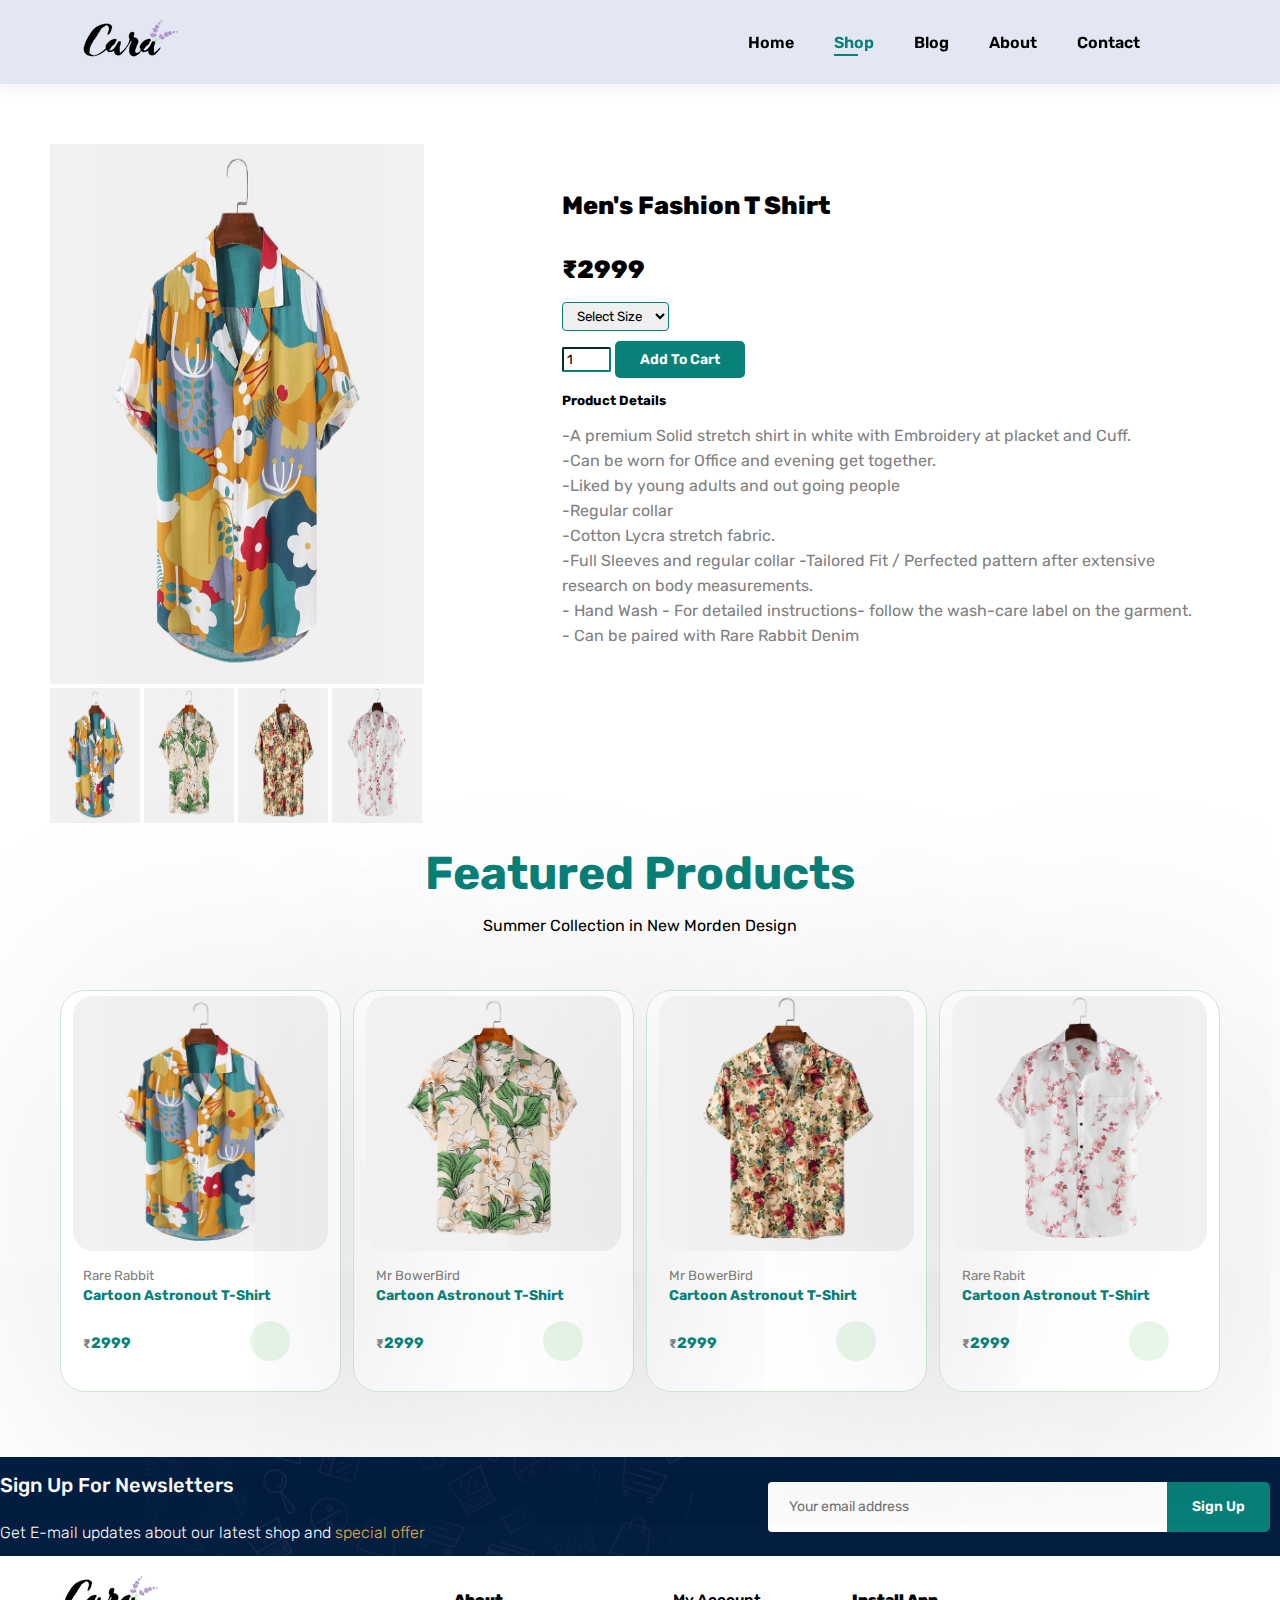
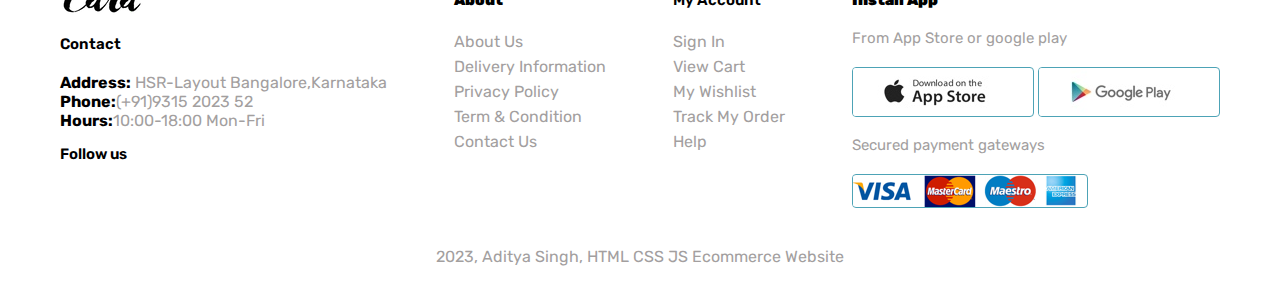
<file: Product.html>
<!DOCTYPE html>
<html lang="en">
<head>
    <meta charset="UTF-8">
    <meta http-equiv="X-UA-Compatible" content="IE=edge">
    <meta name="viewport" content="width=device-width, initial-scale=1.0">
    <title>Cara</title>
    <link rel="stylesheet" href="script.css">
</head>
<body>
    <section>
        <!-- header start here -->
        <header id="header">
            <a href="#"><img src="./img/logo.png" class="logo"></a>
          <div>
            <ul id="navbar">
            <li><a href="index.html">Home</a></li>
            <li><a class="active" href="shop.html">Shop</a></li>
            <li><a href="blog.html">Blog</a></li>
            <li><a href="about.html">About</a></li>
            <li><a href="contact.html">Contact</a></li>
            <li id="lg-bag"><a href="cart.html"><span><i class="ri-shopping-bag-2-line"></i></span></a></li>
            <a id="close" href="#"><span><i class="ri-close-fill"></i></span></a>
            </ul>
          </div>
          <div id="mobile">
              <a href="cart.html"><span><i class="ri-shopping-bag-2-line"></i></span></a>
              <i id="bar" class="ri-menu-fold-line"></i>
          </div>
        </header>
        <!-- header ends here -->

        <!-- main section start here -->
        <main>
            <!-- single product section start here -->
            <div id="main-content">
                <div id="all-pics">
                   <div class="main-pic" >
                      <img src="./img/Products/f1.jpg" alt="" srcset="" id="main_big_img" width="100%">
                   </div>
                   <div class="small-img">
                     <img src="./img/Products/f1.jpg" alt="" srcset="" class="small_pic" width="100%">
                     <img src="./img/Products/f2.jpg" alt="" srcset="" class="small_pic" width="100%">
                     <img src="./img/Products/f3.jpg" alt="" srcset="" class="small_pic" width="100%">
                     <img src="./img/Products/f4.jpg" alt="" srcset="" class="small_pic" width="100%" >
                    </div>
                </div>
                <div id="product-detail">
                    <h4>Men's Fashion T Shirt</h4>
                    <h4><span>₹</span>2999</h4>
                    <select name="Size" id="Size-button">
                        <option value="Select">Select Size</option>
                        <option value="S">S</option>
                        <option value="M">M</option>
                        <option value="L">L</option>
                        <option value="XL">XL</option>
                    </select> <br>
                    <input type="number" id="Qunatity" min="0" max="5" type="submit" value="1">
                    <span ><button class="normal">Add To Cart</button></span>
                    <h5>Product Details</h5>
                    <p>-A premium Solid stretch shirt in white with Embroidery at placket and Cuff.<br>
                        -Can be worn for Office and evening get together.<br>
                        -Liked by young adults and out going people <br>
                        -Regular collar <br>
                        -Cotton Lycra stretch fabric. <br>
                        -Full Sleeves and regular collar
                        -Tailored Fit / Perfected pattern after extensive research on body measurements. <br>
                        - Hand Wash - For detailed instructions- follow the wash-care label on the garment. <br>
                        - Can be paired with Rare Rabbit Denim <br>
                        
                        </p>
                </div>
            </div>
            <!-- single product section end here -->

            <!-- Feature section start here... -->
            <div id="products" class="section-p1">
                <span class="Heading-Seller"><h2>Featured Products</h2></span>
                <p>Summer Collection in New Morden Design</p>
                <div class="pro-container">
                    <div class="product">
                        <img src="./img/Products/f1.jpg">
                        <div class="des">
                            <span>Rare Rabbit</span>
                            <h5>Cartoon Astronout T-Shirt</h5>
                            <div class="star">
                                <i class="ri-star-line"></i> 
                                <i class="ri-star-line"></i>
                                <i class="ri-star-line"></i>
                                <i class="ri-star-line"></i>
                                <i class="ri-star-line"></i>
                            </div>
                            <h4><span>₹</span>2999</h4>
                        </div>
                        <div class="cart">
                            <a href="#"><i class="ri-shopping-cart-fill"></i></a>
                        </div>
                    </div>
                    <div class="product">
                        <img src="./img/Products/f2.jpg">
                        <div class="des">
                            <span>Mr BowerBird</span>
                            <h5>Cartoon Astronout T-Shirt</h5>
                            <div class="star">
                                <i class="ri-star-line"></i> 
                                <i class="ri-star-line"></i>
                                <i class="ri-star-line"></i>
                                <i class="ri-star-line"></i>
                                <i class="ri-star-line"></i>
                            </div>
                            <h4><span>₹</span>2999</h4>
                        </div>
                        <div class="cart">
                            <a href="#"><i class="ri-shopping-cart-fill"></i></a>
                        </div>
                    </div>
                    <div class="product">
                        <img src="./img/Products/f3.jpg">
                        <div class="des">
                            <span>Mr BowerBird</span>
                            <h5>Cartoon Astronout T-Shirt</h5>
                            <div class="star">
                                <i class="ri-star-line"></i> 
                                <i class="ri-star-line"></i>
                                <i class="ri-star-line"></i>
                                <i class="ri-star-line"></i>
                                <i class="ri-star-line"></i>
                            </div>
                            <h4><span>₹</span>2999</h4>
                        </div>
                        <div class="cart">
                            <a href="#"><i class="ri-shopping-cart-fill"></i></a>
                        </div>
                    </div>
                    <div class="product">
                        <img src="./img/Products/f4.jpg">
                        <div class="des">
                            <span>Rare Rabit</span>
                            <h5>Cartoon Astronout T-Shirt</h5>
                            <div class="star">
                                <i class="ri-star-line"></i> 
                                <i class="ri-star-line"></i>
                                <i class="ri-star-line"></i>
                                <i class="ri-star-line"></i>
                                <i class="ri-star-line"></i>
                            </div>
                            <h4><span>₹</span>2999</h4>
                        </div>
                        <div class="cart">
                            <a href="#"><i class="ri-shopping-cart-fill"></i></a>
                        </div>
                    </div>
                </div>
            
            
            </div>
            <!-- feature section end here... -->

             <!-- Newletter section start here... -->
             <div id="News">
                <div class="new-text">
                   <h4>Sign Up For Newsletters</h4>
                   <p>Get E-mail updates about our latest shop and <span>special offer</span></p>
                </div>
                <div class="form">
                    <input type="email" name="Your email address" id="Input-email" placeholder="Your email address">
                     <button class="normal">Sign Up</button>
                </div>
             </div>
             <!-- NewLetter Section ends here... -->
        </main>
        <!-- main section ends here -->

        <!-- footer stareted here -->
        <footer >
                <div id="footer" class="section-p1">
                <div class="col-1">
                    <img src="./img/logo.png" alt="logo">
                    <p>Contact</p>
                    <ul>
                        <li><strong>Address:</strong> <span>HSR-Layout Bangalore,Karnataka</span></li>
                        <li><strong>Phone:</strong><span>(+91)9315 2023 52</span></li>
                        <li><strong>Hours:</strong><span>10:00-18:00 Mon-Fri</span></li>
                    </ul>
                    <p>Follow us</p>
                    <div class="icon">
                        <i class="ri-facebook-fill"></i>
                        <i class="ri-twitter-fill"></i>
                        <i class="ri-instagram-fill"></i>
                        <i class="ri-pinterest-fill"></i>
                        <i class="ri-youtube-fill"></i>
                    </div>
                </div>
                <div class="col-2">
                    <p><strong>About</strong></p>
                    <ul>
                        <li>About Us</li>
                        <li>Delivery Information</li>
                        <li>Privacy Policy</li>
                        <li>Term & Condition</li>
                        <li>Contact Us</li>
                    </ul>
                </div>
                <div class="col-3">
                    <p>My Account</p>
                    <ul>
                        <li>Sign In</li>
                        <li>View Cart</li>
                        <li>My Wishlist</li>
                        <li>Track My Order</li>
                        <li>Help</li>
                    </ul>
                </div>
                <div class="col-4">
                    <p><strong> Install App</strong></p>
                    <div class="App-Store">
                        <p>From App Store or google play</p>
                        <img src="./img/Pay/app.jpg" alt="" srcset="">
                        <img src="./img/Pay/play.jpg" alt="" srcset="">
                        <p>Secured payment gateways</p>
                        <img src="./img/Pay/pay.png" alt="" srcset="">
                    </div>
                </div>
            </div>  
            <div class="copyright">
                <p><i class="ri-copyright-line"></i>2023, Aditya Singh, HTML CSS JS Ecommerce Website</p>
            </div>
        </footer>
 <script src="./index.js"></script>
            
</body>
</html>
</file>
<file: script.css>
@import url('https://fonts.googleapis.com/css2?family=Rubik:wght@300&display=swap');




*{
    margin: 0;
    padding: 0;
    font-family: 'Rubik',sans-serif;
}
h1{
    font-size: 50px;
    line-height: 64px;
    color: #222;
}
h2{
    font-size: 46px;
    line-height: 54px;
    color: #222;
}
h4{
    font-size: 20px;
    line-height: 64px;
    color: #222;
}
h6{
    font-weight: 700;
    font-size: 12px;
}
p{
    font-size: 16px;
    margin: 15px 0 20px 0;
    color: #465b52;
}
body{
    width: 100%;
}
button .normal{
    font-size: 14px;
    font-weight: 600;
    padding: 15px 30px;
    color: #000;
    background-color: #fff;
    border-radius: 4px;
    cursor: pointer;
    border: none;
    outline: none;
}
/* Header started here.................. */

#header{
    display: flex;
    align-items: center;
    justify-content: space-between;
    padding: 20px 80px;
    background: #E3E6F3;
    box-shadow: 0 5px 15px rgba(0,0,0,0.06);
    position: sticky;
    z-index: 999;
    top: 0;
    left: 0;
}
#navbar{
    display: flex;
    align-items: center;
    justify-content: space-between;
    
}
#navbar li{
    list-style: none;
    padding: 0 20px;
    position: relative;
}
#navbar li>a{
    text-decoration: none;
    font-size: 16px;
    color: black;
    font-weight: 600;
    transition:0.3s ease ;
}
#navbar li>a:hover,#navbar li>a.active{
    color: #088178;
    
}
#navbar li>a.active::after,#navbar li>a:hover::after{
    content: "";
    /* text-decoration: underline; */
    width: 30%;
    height: 2px;
    background: #088178;
    position:absolute;
    bottom: -4px;
    left: 20px;
}

#mobile{
    display: none;
    align-items: center;

}
#close{
    display: none;
}
/* Here  Header  css completed */

/* Main is started here........ */

/* 1. hero section is started... */
#hero{
    background-image: url(./img/hero4.png);
    height: 90vh;
    width: 87.2%;
    background-size: cover;
    background-position: top 25% right 0px;
    padding: 0 80px ;
    display: flex;
    flex-direction: column;
    align-items: flex-start;
    justify-content: center;
}
#hero>h4{
    padding-bottom: 15px;
}
#hero>h1{
    color:#088178 ;
}
#hero>button{
    background-image: url(./img/button.png);
    background-color: transparent;
    background-size: contain;
    border: 0;
    color: #088178;
    padding: 14px 80px 14px 65px;
    background-repeat: no-repeat;
    cursor: pointer;
    font-weight: 500;
    font-size: 15px;
}

/* Hero section ends here............ */

/* 2. Features section start here....... */
.section-p1{
    padding: 20px 60px;
  }

#feature .fe-box{
     width:130px ;
     text-align: center; 
     padding: 20px 10px;
     box-shadow: 20px 20px 30px rgba(0,0,0,0.30) ;
     border: 1px solid #cce7d0;
     border-radius: 4px;
     margin:15px 0 ;
}

#feature .fe-box:hover{
    box-shadow: 10px 10px 40px grey;
    transition: 0.3s ease;
}
#feature .fe-box h6{
    background-color: #fddde4;
    padding: 9px 8px 6px 8px;
    line-height: 1;
    border-radius: 4px;
    color: #088178;
    display: inline-block;
}

#feature .fe-box img{
    width: 100%;
    margin-bottom: 10px;
}

#feature{
    display: flex;
    align-items: center;
    justify-content: space-between;
    flex-wrap: wrap;
}

#feature .fe-box:nth-child(2) h6{
        background-color: #cdebbc;
}
#feature .fe-box:nth-child(3) h6{
    background-color: #d1e8f2;
}
#feature .fe-box:nth-child(4) h6{
    background-color: #ccd4f8;
}
#feature .fe-box:nth-child(5) h6{
    background-color: #f6dbf6;
}
#feature .fe-box:nth-child(6) h6{
    background-color: #fff2e5;
}

/* here Feature section ends */

/*  3. our best sellers start here*/

#products{
    text-align: center;
}
#products p{
    color: black;
}
#products .Heading-Seller>h2{
    color: #088178;
}
#products .Heading-Seller>h2:hover{
    transition: 0.5s ease;
    transition: transform 125ms;
    transform: translateY(-5px);
    color: gold;
}
#products .pro-container{
    display: flex;
    justify-content: space-between;
    padding-top: 20px;
    flex-wrap: wrap;
}
#products .pro-container .product{
    width: 22%;
    min-width: 200px;
    padding: 5px 12px;
    border: 1px solid  #cce7d0;
    border-radius: 25px;
    cursor: pointer;
    box-shadow: 20px 20px 250px rgba(0, 0, 0, 0.139);
    margin: 15px 0;
    position: relative;
}
#products .pro-container .product:hover{
    box-shadow: 20px 20px 30px rgba(0, 0, 0, 0.231);
    transition: 0.3 ease;
}
#products .pro-container .product>img{
    width: 100%;
    border-radius: 20px;
}
#products .pro-container .product .des{
    text-align: start;
    /* here padding must be 10 10 */
    padding:  10px;
}
#products .pro-container .product .des span{
    color:grey;
    font-size: smaller;
}
#products .pro-container .product .des h5{
    padding-top: 3px;
    padding-bottom: 7px;
    color: #088178;
    font-size: 14px;
}
#products .pro-container .product .des .star i:nth-child(-n +4){
   font-size: 15px;
   color: rgba(243, 181,25);
}
#products .pro-container .product .des h4{
    font-size: 15px;
    font-weight: 700;
    color: #088178;
   }

#products .pro-container .product .cart{
    width: 40px;
    height: 40px;
    line-height: 40px;
    border-radius: 100px;
    background-color: #e8f6ea;
    font-weight: 500;
    color: #088178;
    border-color: 1px solid #cce7d0;
    position: absolute;
    bottom: 30px;
    right: 50px;
}

#products .pro-container .product .cart:hover{
    transition: 0.5s ease;
    transition: transform 125ms;
    transform: translateY(-5px);
}
/*   our best seller end here... */


/*   4. Exclusive Sale banner start here... */
.section-m1{
    margin: 30px 0;
}

#banner{
    background-image: url(./img/banner/b2.jpg);
    background-size: cover;
    display: flex;
    flex-direction: column;
    justify-content: center;
    text-align: center;
    /* 100% correct one */
    width:auto;
    height: 40vh;
    background-position: center;
}
#banner h4{
    color: white;
    font-size: 20px;
}
#banner h2{
    color: white;
    font-size: 30px;
    padding: 10px 0;
}
#banner h2>span{
    color:#ef3636;
}
#banner button{
    background-color: #088178;
    padding: 10px 25px;
    border-radius: 5px;
    color: #fff;
    font-weight: 600;
    font-size: 14px;
    border: none;
    outline: none;
    cursor: pointer;
}
#banner button:hover{
    transform: translateY(-5px);
    transition: 0.3s ease;
}
/* Exclusive Sale banner start here... */



/* 5.  2 big banner start here..... */
#SM-Banner{
    display:flex;
    justify-content:space-between;
    flex-wrap: wrap;
}
#SM-Banner .banner-box{
    display: flex;
    flex-direction: column;
    justify-content: center;
    align-items:flex-start;
    padding: 10px;
    background-image: url(./img/banner/b17.jpg);
    min-width:540px;
    height: 50vh;
    background-size: cover;
    background-position: center;
}
#SM-Banner .banner-box:nth-child(2){
    background-image: url(./img/banner/b10.jpg);
}

#SM-Banner h4{
    color: #fff;
    font-size: 20px;
    font-weight: 300;
    line-height: 7px;
}
#SM-Banner h2{
    color: #fff;
    font-size: 28px;
    font-weight: 800;
}
#SM-Banner span{
    color: #fff;
    font-size: 14px;
    font-weight: 500;
    padding-bottom: 15px;
}
#SM-Banner button{
    background-color: transparent;
    padding: 10px 25px;
    border-radius: 5px;
    color: #fff;
    font-weight: 600;
    font-size: 14px;
    border: px solid;
    outline: none;
    cursor: pointer;
    border-color: #fff;
}
#SM-Banner button:hover{
    background-color: #088178;
    transition: 0.3s ease;
    text-decoration: underline;
    transform: translateY(-5px);
}

/* 2 big banner end here... */


/* 6.  Three-banner start here... */
#Three-Banner{
    display:flex;
    justify-content:space-between;
    flex-wrap: wrap;
    padding: 0 60px;
}
#Three-Banner .banner-box{
        display: flex;
        flex-direction: column;
        justify-content: center;
        align-items:flex-start;
        padding: 20px;
        background-image: url(./img/banner/b7.jpg);
        /* min-width:25%; */
        height: 30vh;
        background-size: cover;
        background-position: center;
        margin-bottom: 20px;
        /* margin-left: 60px;
        margin-right: 60px; */
}
#Three-Banner .banner-box h2{
    color: #fff;
    font-weight: 900;
    font-size: 22px;
}
#Three-Banner .banner-box h3{
    color:#cdebbc;
    font-weight: 800;
    font-size: 15px;
}
#Three-Banner .banner-box:nth-child(1){
    min-width: 30%;
}
#Three-Banner .banner-box:nth-child(2){
    background-image: url(./img/banner/b4.jpg);
}
#Three-Banner .banner-box:nth-child(3){
    background-image: url(./img/banner/b18.jpg);
    min-width: 30%;
}

/* Three-banner ends here... */

/* 7.  newletter section start here */
#News{
    margin-top: 30px;
    display: flex;
    justify-content: space-between;
    flex-wrap: wrap;
    align-items: center;
    background-image: url(./img/banner/b14.png);
    background-repeat: no-repeat;
    background-color: #041e42;
    background-position: 20% 30%;
    padding: 1 3cm;

}
#News h4{
    color: #fff;
    font-weight: 500;
    line-height: 1.5cm;
}
#News p{
    color: #fff;
    font-weight: 200;
    line-height: 0.2cm;
}
#News p>span{
    color: rgb(236, 169, 69);
}
#News .form input{
    height: 3rem;
    padding: 0 1.25rem;
    font-size: 14px;
    width:100%;
    border: 1px solid transparent;
    border-radius: 4px;
    outline: none;
    border-top-right-radius: 0;
    border-bottom-right-radius: 0;
}
#News .form{
    display: flex;
    width: 40%;

}
#News .form button{
    background-color: #088178;
    margin-right: 10px;
    padding: 10px 25px;
    border-radius: 5px;
    color: #fff;
    font-weight: 600;
    font-size: 14px;
    border: none;
    outline: none;
    cursor: pointer;
    background-color:#088178 ;
    color: #fff;
    white-space: nowrap;
    border-top-left-radius: 0;
    border-bottom-left-radius: 0;
}
#News .form button:hover{
    transition: 0.3s ease;
    text-decoration: underline;
}


/* newletter section end here here */
/* Main is completed  here........ */



/* Footer started here */

#footer{
    display: flex;
    justify-content: space-between;
}
#footer .col-1 p{
    color:#000;
    font-weight: 600;
    font-size: 15px;
}
#footer .col-1 ul{
    list-style: none;
}
#footer .col-1 ul li>span{
    color: rgb(163, 159, 159);
}
#footer .col-2 p{
    color:#000;
    font-weight: 600;
    font-size: 15px;
}
#footer .col-2 ul{
    list-style: none;
    color:rgb(163, 159, 159) ;
    line-height: 25px;
}
#footer .col-3 p{
    color:#000;
    font-weight: 600;
    font-size: 15px;
}
#footer .col-3 ul{
    list-style: none;
    color:rgb(163, 159, 159) ;
    line-height: 25px;
}
#footer .col-4 p{
    color:#000;
    font-weight: 600;
    font-size: 15px;
}
#footer .col-4 .App-Store p{
    color:rgb(163, 159, 159);
    font-weight: 400;
    font-size: 15px;
}
#footer .col-4 .App-Store img{
    border: 1px solid rgb(77, 163, 182);
    border-radius: 4px;
    padding-right: 10px;
}
.copyright{
    text-align: center;
}
.copyright p{
    color:rgb(163, 159, 159);
    size: 1px;
}


/* Footer end here */

/* Shop section css start here */

/* Shop here section start */
/* #hero{
    background-image: url(./img/hero4.png);
    height: 90vh;
    width: 100%;
    background-size: cover;
    background-position: top 25% right 0;
    padding: 0 80px ;
    display: flex;
    flex-direction: column;
    align-items: flex-start;
    justify-content: center;
} */
#Shop-hero{
    background-image: url(./img/banner/b1.jpg);
    height: 50vh;  
    width: 87%;
    background-size: cover;
    background-position: top 25% right 0;
    padding: 0 80px ;
    display: flex;
    flex-direction: column;
    align-items:center;
    justify-content: center;
}
#Shop-hero>h2{
    
    color: #fff;
    
}
#Shop-hero>p{
    color:#fff ;
    
}
#page-no{
    text-align: center;
}
#page-no a{
  text-decoration: none;
  background-color: #088178;
  color: #fff;
  padding: 15px 20px;
  border-radius: 4px;
  font-weight: 600;
}
#page-no a i{
    font-size: 25px;
    font-weight: 600;
    padding: 5px 0px;
    align-items: center;
}
/* Shop Section css end here */


/* single page product css start here */
#main-content{
    display: flex;
    margin-top: 60px;
}
#all-pics{
    width: 40%;
    margin-left: 50px;
}
#all-pics .main-pic>img{
    height: 60vh;
    width: 73%;
}
#all-pics .small-img>img{
    height: 15vh;
    width: 90px;
    justify-content: space-between;
    cursor: pointer;
}
#product-detail{
   width: 50%;
   padding-top: 30px;
}
#product-detail h4{
    font-weight: 800;
    font-size: 25px;
    color: #000;
}
#product-detail select{
    border-radius: 4px;
    size: 20px;
    padding: 5px 10px;
    margin-bottom: 10px;
    border-color: #088178;
}
#product-detail select>option:hover{
    color: #088178;
}
#product-detail input{
    size: 20px;
    padding: 3px 3px;
    border-radius: 2px;
    border-color: #088178;

}
#product-detail input:focus{
    outline:none;
}
#product-detail button{
    background-color: #088178;
    padding: 10px 25px;
    border-radius: 5px;
    color: #fff;
    font-weight: 600;
    font-size: 14px;
    border: none;
    outline: none;
    cursor: pointer;
}
#product-detail button:hover{
    transition: 0.3s ease;
    text-decoration: none;
    transform: translateY(-5px);;
} 
#product-detail h5{
    margin-top: 15px;
}
#product-detail p{
    color: grey;
    line-height: 25px;
}
/*  single page product css end here */


/* Blog Page css started here.... */
#Blog-hero{
    background-image: url(./img/banner/b19.jpg);
    height: 50vh;  
    width: 87.2%;
    background-size:cover;
    background-position: top 25% right 0;
    padding: 0 80px ;
    display: flex;
    flex-direction: column;
    align-items:center;
    justify-content: center;
}
#Blog-hero>h2{
    
    color: #fff;
    
}
#Blog-hero>p{
    color:#fff ;
    
}

#blog{
    padding: 150px 150px 0px 150px;
}
#blog .blog-box{
    display: flex;
    align-items: center;
    width: 100%;
    justify-content: space-between;
    position: relative;
}
#blog .blog-img{
    width: 50%;
    margin-right: 40px;
    margin-left: 40px;
}
#blog .blog-img img{
    width: 100%;
    height: 400px;
    object-fit: contain;
}
#blog .blog-detail{
    width: 50%;
}
#blog .blog-detail a{
    text-decoration: none;
    font-size: 15px;
    font-weight: 700;
    color: #000;
    position: relative;
}
#blog .blog-detail a::after{
    content: "";
    width: 50px;
    height: 1px;
    background-color: #000;
    position: absolute;
    top:10px;
    right: -60px;
}
#blog .blog-detail a:hover{
    color: #088178;
    transition: 0.3 ease;
}
#blog .blog-detail a:hover::after{
    background-color: #088178;
}
#blog .blog-box h1{
    position: absolute;
    top: -50px;
    font-size:70px;
    font-weight: 700;
    color: #ccd4f8;
    z-index: -9;
}


/* About us css start here */
#blog .blog-detail marquee{
    background-color: rgb(169, 221, 65);
    color: rgb(236, 78, 78);
}

#About-hero{
    background-image: url(./img/about/banner.png);
    height: 50vh;  
    width: 87.2%;
    background-size:cover;
    background-position: top 25% right 0;
    padding: 0 80px ;
    display: flex;
    flex-direction: column;
    align-items:center;
    justify-content: center;
}
#About-hero>h2{
    
    color: #fff;
    
}
#About-hero>p{
    color:#fff ;
    
}
#video-section{
    padding: 40px 90px; 
    justify-content: center;
    align-items: center;
}
#video-section h2{
    font-weight: 600;
    margin-left: 20%;
}
#video-section h2>span{
    color: rgb(101, 50, 101);
    text-decoration: underline;
}
#video-section .video-sec video{
    width: 90%;
    border-radius: 15px;
    margin-top: 30px;
}

/*   css for contact-us */

#contact-details{
    padding: 100px 100px;
    display: flex;
    flex-wrap: wrap;
    justify-content: space-between;
}
#contact-details .details span{
    font-size: small;
    color: rgb(133, 124, 124);
}
#contact-details .details h3{
    font-size: 25px;
    font-weight: 800;
    color: #000;
}
#contact-details .details-list li{
    list-style: none;
    display: flex;
    justify-content: space-between;
    padding: 5px 5px;
}

/* testimonial css start */
#form-detail{
    display: flex;
    flex-wrap: wrap;
    justify-content: space-between;
    border: 1px solid rgb(191, 186, 186);
    margin: 40px 80px;
    box-shadow: 5px 5px rgb(233, 225, 225);
    width: 70%;
}
#form-detail .form h4{
    color: rgb(180, 166, 166);
    text-align: left;
    font-size: 10px;
}
#form-detail .form h3{
    color: rgb(0, 0, 0);
    text-align: left;
    font-size: 30px;
    font-weight: 800;
}
#form-detail .form-input input{
    width: 130%;
    justify-content: space-between;
    border: 1px solid rgb(156, 156, 156);
    line-height: 25px;
    margin: 10px 20px;
    border-radius: 3px;
    border: 1px solid rgb(196, 179, 179);
}
#form-detail .form-input .message-box{
    width: 130%;
    justify-content: space-between;
    border: 1px solid rgb(156, 156, 156);
    line-height: 25px;
    margin: 10px 20px;
    border-radius: 3px;
    border: 1px solid rgb(196, 179, 179);
}
#form-detail .form button{
    background-color: #088178;
    padding: 10px 25px;
    border-radius: 5px;
    color: #fff;
    font-weight: 600;
    font-size: 14px;
    border: none;
    outline: none;
    cursor: pointer;
    margin-left: 20px;
}

#form-detail .form button:hover{
    transform: translateY(-5px);
    transition: 0.3s ease;
    text-decoration: underline;
}

#office{
    display: grid;
}
#office .details{
    margin-top: 40px;
    display: flex;
    justify-content: space-between;
}
#form-detail .details .office-img img{
    margin: 10px 10px;
}
#form-detail .details .person-detail h4{
    font-size: 20px;
    line-height: normal;
}
#form-detail .details .person-detail p{
    line-height: 5px;
    margin-top: 25px;
}

/*  CART CSS START HERE */

#cart table{
   width: 100%;
   border-collapse: collapse;
   table-layout: fixed;
   white-space: nowrap;
}
#cart table img{
    width: 70px;
}

#cart table td:nth-child(1){
   width: 100px;
   text-align: center;
}
#cart table td:nth-child(2){
    width: 150px;
    text-align: center;
 }
 #cart table td:nth-child(3){
    width: 250px;
    text-align: center;
 }

#cart table td:nth-child(4),
#cart table td:nth-child(5),
#cart table td:nth-child(6){
    width: 150px;
    text-align: center;
}
#cart table td:nth-child(5){
    width: 70px;
    padding: 10px 5px 10px 15px;
}
#cart table thead{
    border: 1px solid#000;
    border-left: none;
    border-right: none;
}
#cart table thead td{
    font-weight: 700;
    text-transform: uppercase;
    font-size: 13px;
    padding: 18px 0;
}
#cart table tbody tr td{
    padding-top: 15px;
} 
#cart table tbody td{
  font-size: 13px;
}


#cart-add{
    display: flex;
    flex-wrap: wrap;
    justify-content: space-between;
}
#coupon{
    width: 40%;
    margin-bottom: 30px;
}
#coupon h3,
#subtotal h3{
    padding-bottom: 15px;
}
#coupon input{
    padding: 10px 20px;
    outline: none;
    width: 60%;
    margin-right: 10px;
    border: 1px solid #000;
}
#coupon button{
    background-color: #088178;
    padding: 10px 25px;
    border-radius: 5px;
    color: #fff;
    font-weight: 600;
    font-size: 14px;
    border: none;
    outline: none;
    cursor: pointer;
}
#subtotal{
    width: 50%;
    margin-bottom: 30px;
    border: 1px solid #000;
    padding: 30px;
}
#subtotal table{
    border-collapse: collapse;
    width: 100%;
    margin-bottom: 20px;
}
#subtotal table td{
    width: 50%;
    border: 1px solid #000;
    padding: 10px;
    font-size: 13px;
}
#subtotal button{
    background-color: #088178;
    padding: 10px 25px;
    border-radius: 5px;
    color: #fff;
    font-weight: 600;
    font-size: 14px;
    border: none;
    outline: none;
    cursor: pointer;
}
/* Media Query start here */


@media (max-width:799px){
    .section-p1{
        padding: 40px 40px;
    }
    #navbar {
        display: flex;
        align-items: flex-start;
        justify-content: flex-start;
        flex-direction: column;
        position: fixed;
        top:0;
        right: -400px;
        height: 100vh;
        width: 350px;
        background-color: #fff;
        box-shadow:0 40px 60px rgba(0, 0, 0, 0.1) ;
        padding: 80px 0 0 10px;
        transition: 0.5s ease;
    }
    #navbar.active{
        right: 0px;
    }
    #navbar li{
        margin-bottom: 25px;
    }
    #mobile{
        display: flex;
        align-items: center;
    }
    #mobile i{
        font-size: 30px;
        color: black;
        font-weight: 600;
        transition:0.3s ease ;
        padding-left: 20px;
    }
    #mobile a{
        text-decoration: none;
        font-size: 16px;
        color: black;
        font-weight: 600;
        transition:0.3s ease ;
    }
    #close{
        position: absolute;
        top: 30px;
        left: 30px;
        color: #000;
        font-size: 24px;
        display: initial;
    }
    #lg-bag{
        display: none;
    }
    #hero {
       height: 70vh;
       padding: 0 80px;
       /* background-position: top 30% right 30% ; */
    }
    #feature {
       justify-content: center;
    }
    #feature .fe-box {
        margin: 15px 15px;
    }
    #products .pro-container {
        justify-content: center;
    }
    #products .pro-container .product {
       margin: 15px;
    }
    #banner {
       height: 20vh;
    }
    #SM-Banner .banner-box {
        width: 100%;
        height: 30vh;
    }
    #Three-Banner {
        padding: 0 40px;
    }
    #Three-Banner .banner-box {
        width: 22%;
    }
    #News .form {
      width: 70%;  
    }
      /* blog page */
      #Blog-hero{
        
        width: 60.2%;
    }
    #blog .blog-box{
        display: flex;
        flex-direction: column;
        align-items: flex-start;
        
    }
    #blog{
        padding: 100px 20px 0px 20px;
    }
    #blog .blog-img{
        width: 60%;
        margin-right: 0px;
        
        
    }
    #blog .blog-detail{
        width: 70%;
        padding-left: 40px;
    }

    /* for contact page */
    #contact-details .details h3{
        padding: 5px 0px;
    }
    #contact-details .map iframe{
        margin-top: 20px;
        width: 80%;
    }
    #form-detail .form-input input{
        width: 70%;
       
    }
    #form-detail .form-input .message-box{
        width: 90%;
        
    }
    #form-detail .details .person-detail h4{
        font-size: 20px;
        line-height: 30px;
    }
    #form-detail .details .person-detail p{
        line-height: 5px;
        margin-top: 25px;
        display:inline;
    }
}







 @media (max-width: 477px) {
    h2{
        font-size: 32px;
     }
    h1{
        font-size: 38px;
    }
    #header {
        padding: 10px  ;
        padding-right: 70px;
        padding-left: 40px;
    }
    #hero {
        
        padding: 0 20px;
        background-position: 55% ;
    }
    .section-p1{
        padding: 20px;
    }
    #feature{
        justify-content: space-between;
        padding-left: 50px;
        padding-right: 50px;
    }
    #feature .fe-box{
        width: 120px;
        
        margin:0 0 5px 0;
    }
    #products .pro-container .product {
        width: 100%;
     }
     #banner{
        height: 40vh;
     }
     #SM-Banner .banner-box{
        height: 40vh;
     }
     #SM-Banner .banner-box:nth-child(2){
        margin-top: 20px;

     }
     #Three-Banner {
        padding: 0 20px;
    }
    #Three-Banner .banner-box {
        width: 100%;
    }
    #News .form {
        width: 100%;  
    }
    #News{
        height: 30vh;
        padding: 40px;
        padding-right: 80px;
    
    }
    /* blog page */
    #Blog-hero{
        
        width: 60.2%;
    }
    #blog .blog-box{
        display: flex;
        flex-direction: column;
        align-items: flex-start;
        
    }
    #blog{
        padding: 100px 20px 0px 20px;
    }
    #blog .blog-img{
        width: 60%;
        margin-right: 0px;
        
        
    }
    #blog .blog-detail{
        width: 70%;
        padding-left: 40px;
    }
 }


 
/* *{
    margin: 0;
    padding: 0;
}
*,::before::after{
    box-sizing: border-box;
}
body{
    font-family: 'Rubik', sans-serif;
    font-size: 16px;
    font-weight: 400;
    color: #0a021c;
    background-color: #ffffff;
    line-height: 1.4;
}

a{
    text-decoration:none;
    color: inherit;
    -webkit-tap-highlight-color: transparent;
}
ul{
    list-style:none;
}

img{
    max-width: var(--percent100);
    vertical-align: middle;
}
strong{
    font-weight: var(--fw8);
}
table{
    border-collapse: collapse;
    border-spacing: 0;
}
input::placeholder{
    font: inherit;
}
h1,h2,h3,h4{
     poppins to be fetch 
    font-family: 'poppins';
}
h1{
    font-size: calc(1.3em + 1vw);
    font-weight: 800;
    line-height: 1;
} 
h2{
    font-size: 2.5em;
}
h3{
    font-size: 1.2em;
    font-weight: 700;
}
h4{
    font-size: 1em;
    font-weight: 600;
}








Reusable selector......................................
.container{
    max-width: 1280px;
    margin: 0 auto;
    padding: 0 0.938em;
}
.flexitem{
    display:flex;
    align-items: center;
}
.main-links a:hover{
    color: #794afa;
}
.icon-small, .icon-large{
    display: flex;
    align-items: center;
    padding: 0 0.25em;
    font-weight: normal;
}
.icon-small{
    font-size: 1.25em;
    margin: auto;
}
.icon-large{
    font-size: 1.75em;
    padding: 0 0.75 0 0;
}
.second-link a:hover{
    color: #7c899a;
}
.column{
    margin-left: -0.938em;
    margin-right: -0.938em;
}
.column .row{
    padding: 0 0.938em;
}
.flexwrap{
    display: flex;
    flex-wrap: wrap;
}
.flexcenter{
display: flex;
align-items: center;
justify-content: center;
}
.flexcol{
    display: flex;
    flex-direction: column;
    gap: 1em;
}


HEADER...................................................
header li > a{     
      here in header li -> made a change -> should be -> header li>a
    display: flex;        
    position: relative;
    line-height: inherit;
}


HEADER  ---> HEADER TOP.............................................
.header-top .wrapper{
    here i put , between header-top and wrapper
    font-size: 13px;
    font-weight:300;
    justify-content: space-between;
    line-height: 42px;
}
.header-top .wrapper ul{
    gap: 2em;

}
.header-top li{
    position: relative;
}
.header-top ul li{
    position:absolute;
    left: -1em;
    line-height: 2em;
    background-color: #ffffff;
    border: 1px solid #ffffff;
    z-index: 1;
}








@media screen and (min-width : 992px) {
    .container{
        padding: 0 2em;
    }
}  */
</file>
